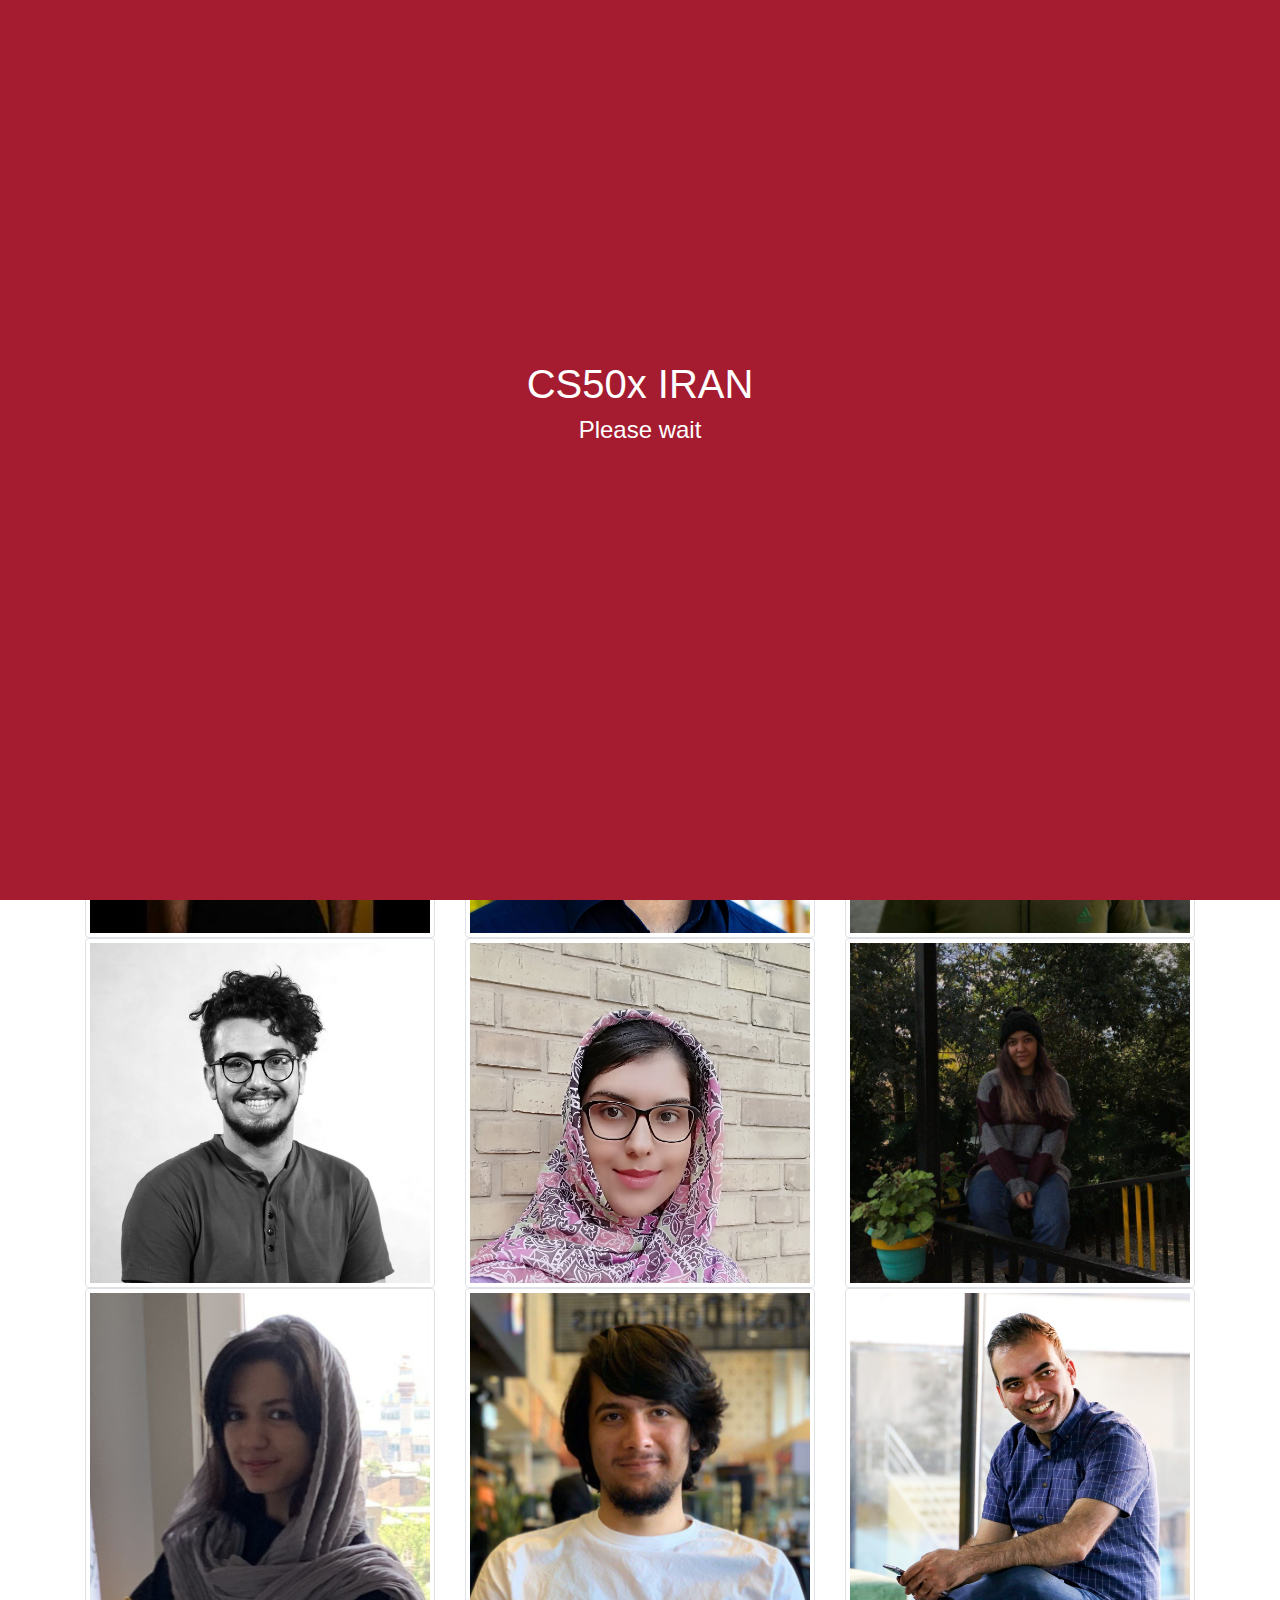
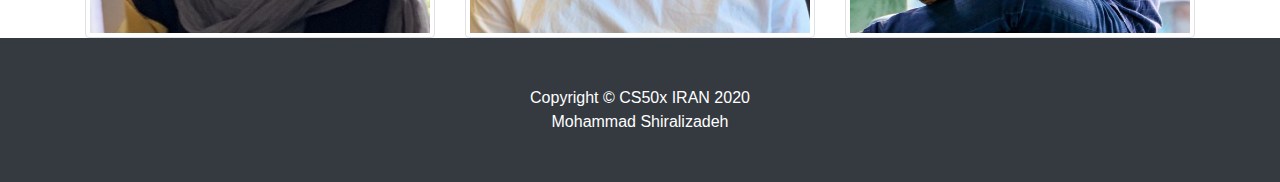
<file: week_8/web/home_page/album3.html>
<!DOCTYPE html>

<html lang="en">
    <head>
            <!--    Meta section   -->
            <meta charset="utf-8">
            <meta name="viewport" content="width=device-width, initial-scale=1, shrink-to-fit=no">
            <meta name="description" content="Sample for CS50x">
            <meta name="author" content="Mohammad Shiralizadeh">

            <!--  icon  -->
            <link href="https://cs50.harvard.edu/college/2020/fall/favicon.ico" rel="icon">

            <!--    Ref Section     -->
            <link href="https://stackpath.bootstrapcdn.com/bootstrap/4.5.0/css/bootstrap.min.css" rel="stylesheet">
            <link href="styles.css" rel="stylesheet">
            <title>Album 3</title>
    </head>
    <body>
        <!--  loading  -->
        <div class="loading">
            <div class="cont">
                <h1>CS50x IRAN</h1>
                <h4>Please wait</h4>
            </div>
        </div>

        <!--  NAV section  -->
        <nav class="navbar navbar-expand-lg navbar-dark bg-dark static-top">
            <div class="container">
                <a class="navbar-brand" href="index.html">My Gallery</a>
                <button class="navbar-toggler" type="button" data-toggle="collapse" data-target="#navbarResponsive" aria-controls="navbarResponsive" aria-expanded="false" aria-label="Toggle navigation">
                    <span class="navbar-toggler-icon"></span>
                </button>
                <div class="collapse navbar-collapse" id="navbarResponsive">
                    <ul class="navbar-nav ml-auto">
                        <li class="nav-item active">
                            <a class="nav-link" href="index.html">Home
                                <span class="sr-only">(current)</span>
                            </a>
                        </li>
                        <li class="nav-item">
                            <a class="nav-link" href="album1.html">Gallery 1</a>
                        </li>
                        <li class="nav-item">
                            <a class="nav-link" href="album2.html">Gallery 2</a>
                        </li>
                        <li class="nav-item">
                            <a class="nav-link" href="album3.html">Gallery 3</a>
                        </li>
                    </ul>
                </div>
            </div>
        </nav>
        <!--  END NAV section  -->

        <header class="text-white" style="background: #a51c30;">
            <div class="container text-center header_album">
                <h1>Iran team members</h1>
                <p class="lead">CS50x IRAN 2020</p>
            </div>
        </header>


        <!-- Main Content section -->
        <div class="container">
            <div class="row">
                <!-- Grid column -->

                <div class="col-md-4">
                    <img class="img-thumbnail" src="img/member(1).jpg" alt="Card member1">
                </div>
                <div class="col-md-4">
                    <img class="img-thumbnail" src="img/member(2).jpg" alt="Card member2">
                </div>
                <div class="col-md-4">
                    <img class="img-thumbnail" src="img/member(3).jpg" alt="Card member3">
                </div>
                <div class="col-md-4">
                    <img class="img-thumbnail" src="img/member(4).jpg" alt="Card member4">
                </div>
                <div class="col-md-4">
                    <img class="img-thumbnail" src="img/member(5).jpg" alt="Card member5">
                </div>
                <div class="col-md-4">
                    <img class="img-thumbnail" src="img/member(6).jpg" alt="Card member6">
                </div>
                <div class="col-md-4">
                    <img class="img-thumbnail" src="img/member(7).jpg" alt="Card member7">
                </div>
                <div class="col-md-4">
                    <img class="img-thumbnail" src="img/member(8).jpg" alt="Card member8">
                </div>
                <div class="col-md-4">
                    <img class="img-thumbnail" src="img/member(9).jpg" alt="Card member9">
                </div>
                <div class="col-md-4">
                    <img class="img-thumbnail" src="img/member(10).jpg" alt="Card member10">
                </div>
                <div class="col-md-4">
                    <img class="img-thumbnail" src="img/member(11).jpg" alt="Card member11">
                </div>
                <div class="col-md-4">
                    <img class="img-thumbnail" src="img/member(12).jpg" alt="Card member12">
                </div>
            </div>
        </div>
        <!-- END Main Content section -->

        <!-- Footer Section -->
        <footer class="py-5 bg-dark">
            <div class="container">
                <p class="m-0 text-center text-white">Copyright &copy; CS50x IRAN 2020</p>
                <p class="m-0 text-center text-white">Mohammad Shiralizadeh</p>
            </div>
        </footer>
        <!-- END Footer Section -->

        <script src="https://code.jquery.com/jquery-3.5.1.slim.min.js" integrity="sha384-DfXdz2htPH0lsSSs5nCTpuj/zy4C+OGpamoFVy38MVBnE+IbbVYUew+OrCXaRkfj" crossorigin="anonymous"></script>
        <script src="https://cdn.jsdelivr.net/npm/popper.js@1.16.1/dist/umd/popper.min.js" integrity="sha384-9/reFTGAW83EW2RDu2S0VKaIzap3H66lZH81PoYlFhbGU+6BZp6G7niu735Sk7lN" crossorigin="anonymous"></script>
        <script src="https://cdn.jsdelivr.net/npm/bootstrap@4.5.3/dist/js/bootstrap.min.js" integrity="sha384-w1Q4orYjBQndcko6MimVbzY0tgp4pWB4lZ7lr30WKz0vr/aWKhXdBNmNb5D92v7s" crossorigin="anonymous"></script>

        <script>
            // Jquery
            <!--  After loading, remove loading page    -->
            $(window).on('load', function() {
                $(".loading").remove();
            });
        </script>
    </body>
</html>
</file>
<file: week_8/web/home_page/styles.css>
.emoji{
    font-size: 20px;
}
#header{
    margin-top: 35px;
}
.card-title{
    text-align: center !important;
}
.show-btn{
    text-align: center;
}
.img-thumbnail{
    width: 100% !important;
}
.header_album {
    padding: 40px;
}
.gs{
    filter: grayscale(100%);
}

.loading{
    z-index: 200;
    position: fixed;
    top: 0;
    left: 0;
    right: 0;
    bottom: 0;
    height: 100%;
    width: 100%;
    background: #a51c30;
}

.loading .cont{
    justify-content: center;
    align-items: center;
    color: white;
    text-align: center;
    height: 100%;
    width: 100%;
    margin-top: 40vh ;
}
</file>
